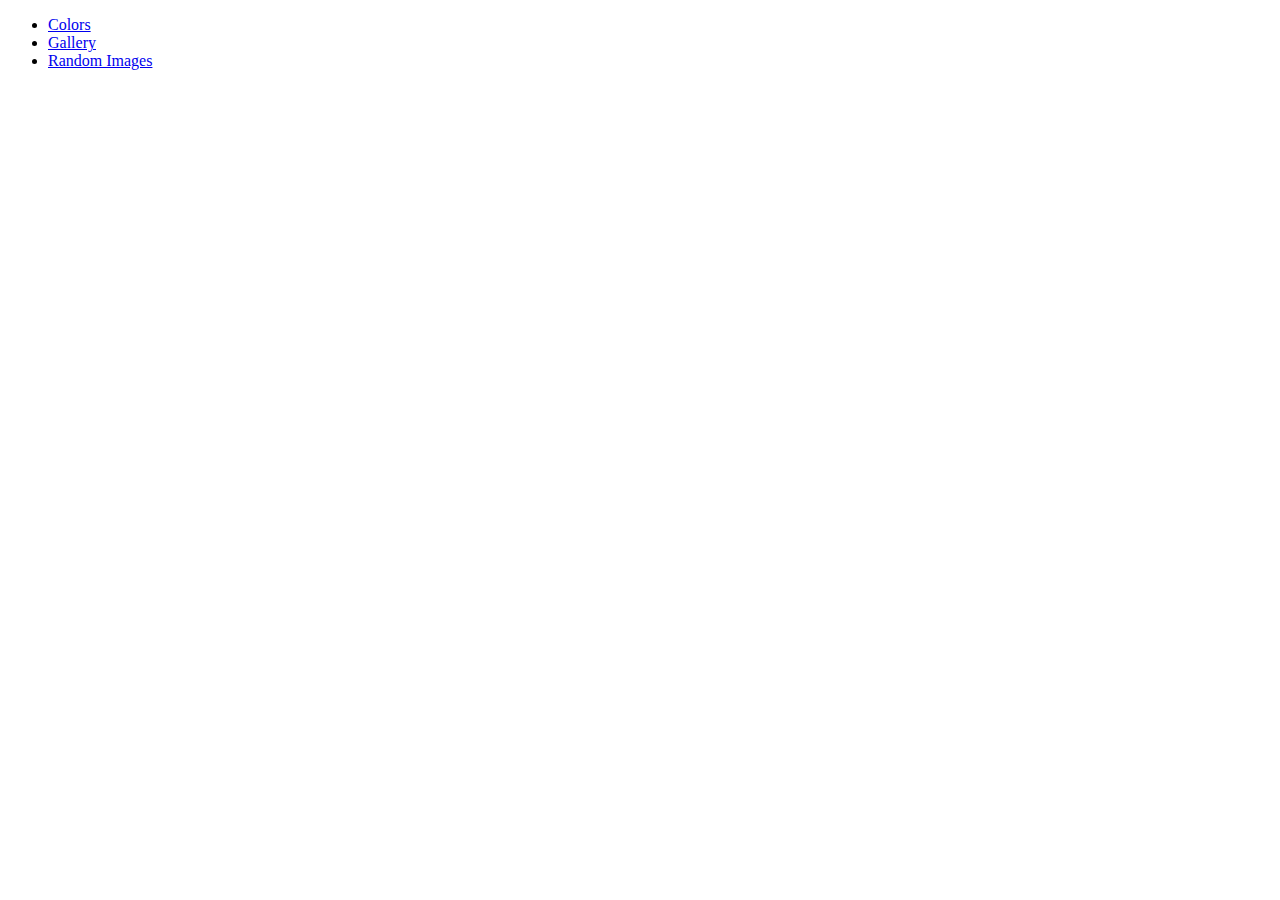
<file: index.html>
<!DOCTYPE html>
<html lang="en">
<head>
    <meta charset="UTF-8">
    <meta name="viewport" content="width=device-width, initial-scale=1.0">
    <title>JS Sandbox</title>
</head>
<body>

    <div class="container">
        <ul>
            <li><a href="colors.html">Colors</a></li>
            <li><a href="gallery.html">Gallery</a></li>
            <li><a href="random-image.html">Random Images</a></li>
        </ul>
    </div>
    
</body>
</html>
</file>
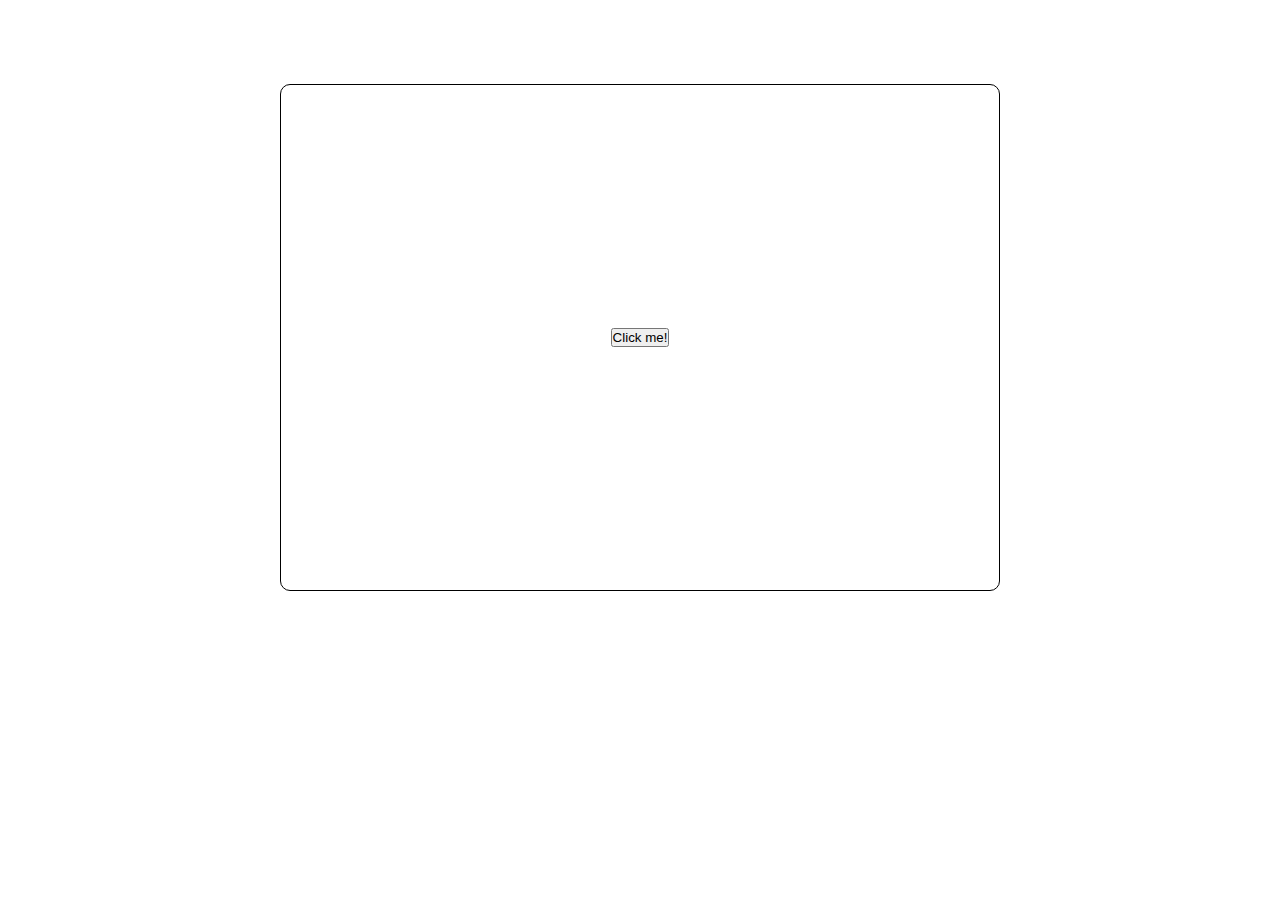
<file: colors.html>
<!DOCTYPE html>
<html lang="en">
<head>
    <meta charset="UTF-8">
    <meta name="viewport" content="width=device-width, initial-scale=1.0">
    <title>Random Colors</title>
    <link rel="stylesheet" href="css/colors.css">
</head>
<body>

    <div class="container">
        <div class="box-container">
            <div class="box">
                <button>Click me!</button>
            </div>
        </div>
    </div>

    <script src="js/colors.js"></script>
    
</body>
</html>
</file>
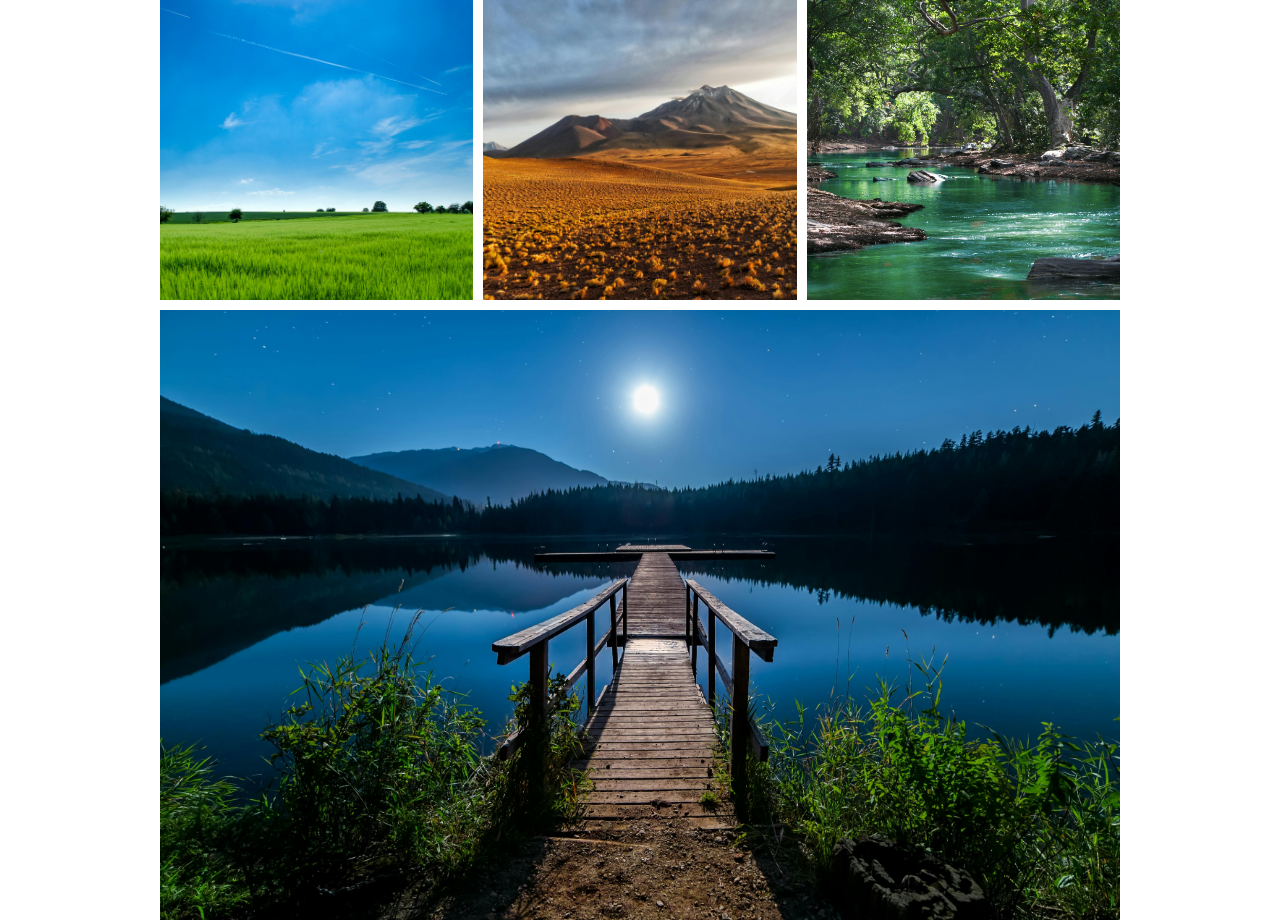
<file: gallery.html>
<!DOCTYPE html>
<html lang="en">
<head>
    <meta charset="UTF-8">
    <meta name="viewport" content="width=device-width, initial-scale=1.0">
    <title>JS Gallery</title>
    <link rel="stylesheet" href="css/images.css">
    
</head>
<body>

    <div class="container">
        <div class="gallery">
            <div class="gallery-image gallery-image1">
                <img src="images/pic1.jpeg" alt="">
            </div>

            <div class="gallery-image gallery-image2">
                <img src="images/pic2.jpeg" alt="">
            </div>

            <div class="gallery-image gallery-image3">
                <img src="images/pic3.jpeg" alt="">
            </div>

            <div class="gallery-image gallery-image4">
                <img src="images/pic4.jpeg" alt="">
            </div>
        </div>

        </div>

    <script src="js/images.js"></script>
</body>
</html>
</file>
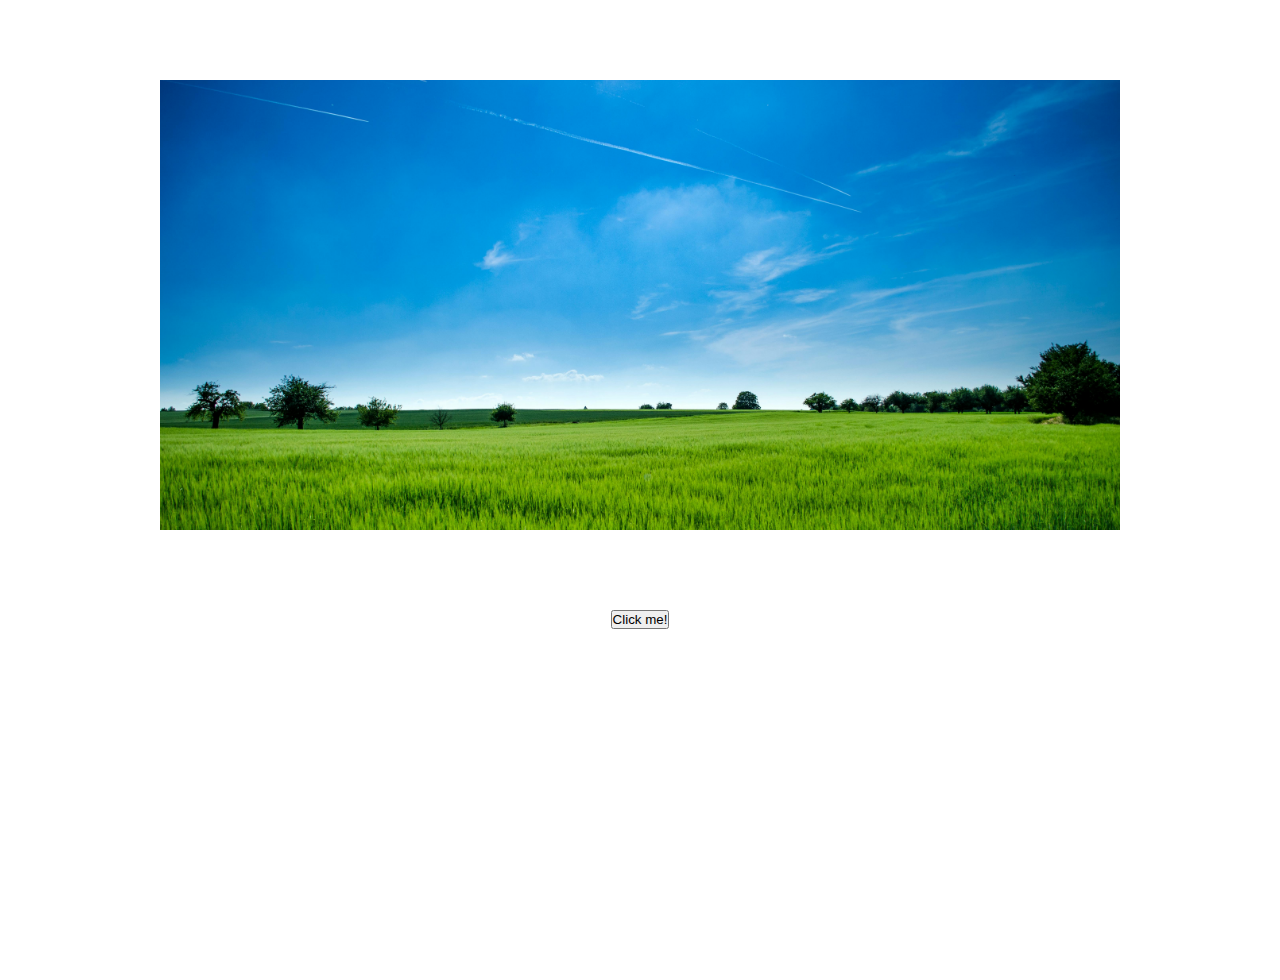
<file: random-image.html>
<!DOCTYPE html>
<html lang="en">
<head>
    <meta charset="UTF-8">
    <meta name="viewport" content="width=device-width, initial-scale=1.0">
    <title>Random images</title>
    <link rel="stylesheet" href="css/randomImage.css">
</head>
<body>

    <div class="container">
        <div class="image-container">
            <img src="images/pic1.jpeg" alt="">
        </div>
        <button>Click me!</button>
    </div>
    

    <script src="js/randomImage.js"></script>
</body>
</html>
</file>
<file: css/colors.css>
* {
    box-sizing: border-box;
    margin: 0;
    padding: 0;
}

.box-container {
    align-items: center;
    display: flex;
    justify-content: center;
    height: 75vh;
    margin: 0 auto;
    width: 75%;
}

.box {
    align-items: center;
    display: flex;
    justify-content: center;
    border: 1px solid black;
    border-radius: 10px;
    height: 75%;
    margin: 0 auto;
    width: 75%;
}
</file>
<file: css/images.css>
* {
    box-sizing: border-box;
    margin: 0;
    padding: 0;
}

.gallery {
    display: grid;
    height: 95%;
    gap:10px;
    grid: 10px;
    grid-template-columns: repeat(3, 1fr);
    grid-template-rows: repeat(3, 300px) ;
    margin: 0 auto;
    width: 75%;
}

.gallery-image img {
    width: 100%;
    object-fit: cover;
    height: 100%;
}

.gallery-image4{
    grid-column: 1/4;
    grid-row: 2/4;
}
</file>
<file: css/randomImage.css>
* {
    box-sizing: border-box;
    margin: 0;
    padding: 0;
}

.container {
    height: 100vh;
    text-align: center;
}

.image-container {
    height: 50%;
    margin: 5rem auto;
    width: 75%;
}

img {
    object-fit: cover;
    height: 100%;
    width: 100%;
}
</file>
